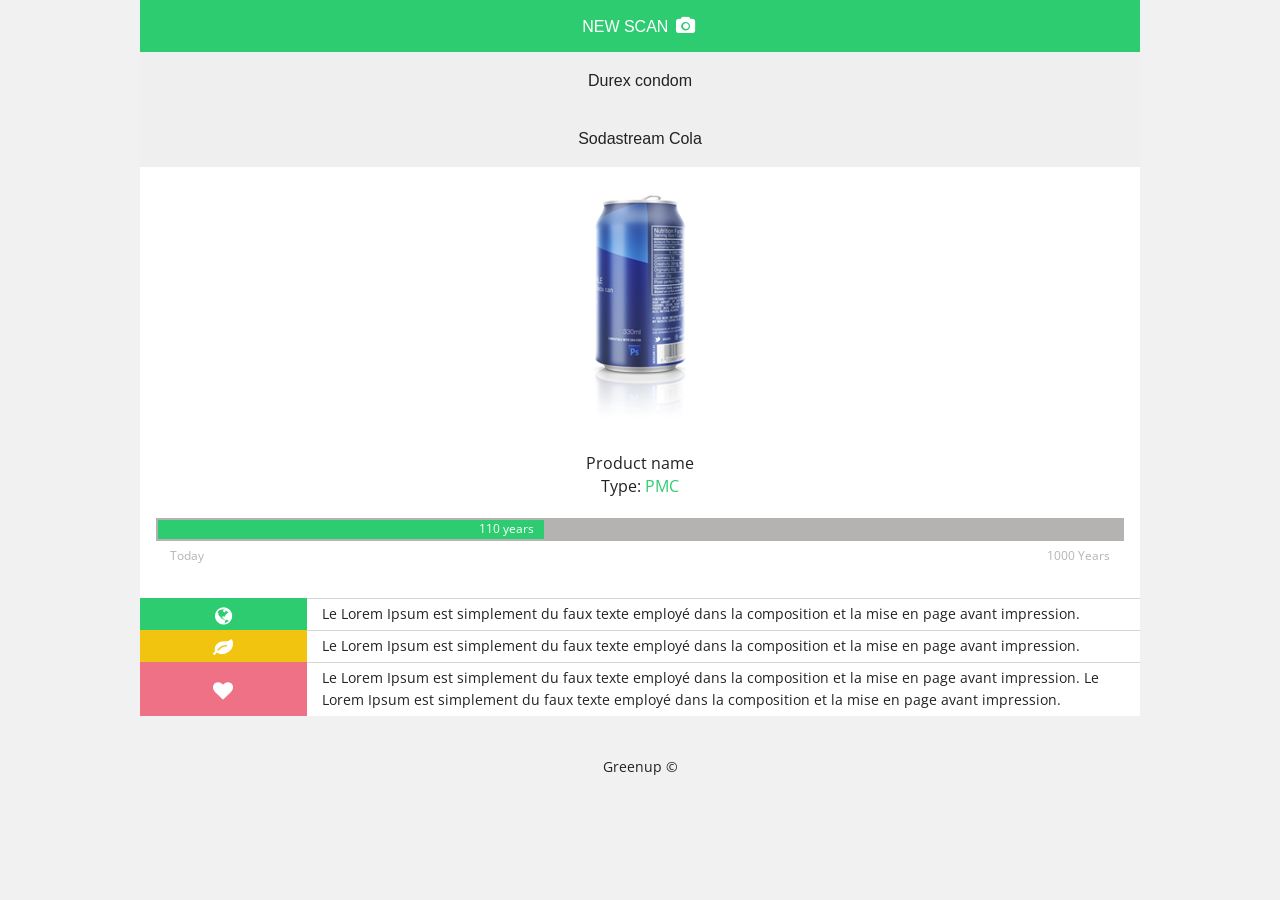
<file: app/last-scan.html>
<!doctype html>
<html lang="en" ng-app="app">
  <head>
    <meta charset="UTF-8">
    <meta name="viewport" content="width=device-width, initial-scale=1.0" />
    <title>recycle me | Hackaton</title>
    <link rel="stylesheet" href="css/font-awesome.min.css">
    <link rel="stylesheet" href="css/foundation.min.css">
  	<link rel="stylesheet" href="css/main.css">
  	<script src="js/jquery.js"></script>
    <script src="js/foundation.min.js"></script>
  	<script src="js/foundation.accordion.js"></script>
  	<script src="js/fastclick.js"></script>
  	<script src="js/main.js"></script>
  </head>
  <body>
  	<div class="row collapse header">
  		<div class="small-12 columns text-right">
  			<button href="index.html" class="expand">NEW SCAN <i class="fa fa-camera"></i></button>
  		</div>
  	</div>
    <div class="row collapse">
      <div class="small-12 columns">
        <dl class="accordion" data-accordion>
        <dd>
          <a class="text-center" href="#panel1">Durex condom</a>
          <div id="panel1" class="content">
            <div class="row wrapper-image">
              <div class="small-12 columns text-center">
                <img src="img/condom.png" >
              </div>
            </div>
            <!-- <div class="row collapse product-infos">
              <div class="small-12 columns text-center">
                <h2>Product information</h2>
              </div>
            </div> -->
            <div class="row resume">
              <div class="small-12 columns text-center">
                <h4>Product name</h4>
              </div>
              <div class="small-12 columns text-center">
                <h5>Type: <span>Latex</span></h5>
              </div>
              <div class="small-12 columns text-center progress-bar">
                <div class="progress">
                  <span class="meter" style="width:40%;">110 years</span>
                </div>
                <div class="row">
                  <div class="small-6 columns text-left">
                    <span>Today</span>
                  </div>
                  <div class="small-6 columns text-right">
                    <span>1000 Years</span>
                  </div>
                </div>
              </div>
            </div>
            <div class="wrapper-evironement">
              <div class="row clear">
                <div class="small-2 columns text-center left-col good">
                  <i class="fa fa-globe"></i>
                </div>
                <div class="small-10 columns right-col">
                  <p>Le Lorem Ipsum est simplement du faux texte employé dans la composition et la mise en page avant impression.</p>
                </div>
              </div>
              <div class="row clear">
                <div class="small-2 columns text-center left-col middle">
                  <i class="fa fa-leaf"></i>
                </div>
                <div class="small-10 columns right-col">
                  <p>Le Lorem Ipsum est simplement du faux texte employé dans la composition et la mise en page avant impression.</p>
                </div>
              </div>
              <div class="row clear">
                <div class="small-2 columns text-center left-col wrong">
                  <i class="fa fa-heart"></i>
                </div>
                <div class="small-10 columns right-col">
                  <p>Le Lorem Ipsum est simplement du faux texte employé dans la composition et la mise en page avant impression. Le Lorem Ipsum est simplement du faux texte employé dans la composition et la mise en page avant impression.</p>
                </div>
              </div>
            </div>
          </div>
        </dd>
        <dd>
          <a class="text-center" href="#panel2">Sodastream Cola</a>
          <div id="panel2" class="content active">
            <div class="row wrapper-image">
              <div class="small-12 columns text-center">
                <img src="img/can.png" >
              </div>
            </div>
            <!-- <div class="row collapse product-infos">
              <div class="small-12 columns text-center">
                <h2>Product information</h2>
              </div>
            </div> -->
            <div class="row resume">
              <div class="small-12 columns text-center">
                <h4>Product name</h4>
              </div>
              <div class="small-12 columns text-center">
                <h5>Type: <span>PMC</span></h5>
              </div>
              <div class="small-12 columns text-center progress-bar">
                <div class="progress">
                  <span class="meter" style="width:40%;">110 years</span>
                </div>
                <div class="row">
                  <div class="small-6 columns text-left">
                    <span>Today</span>
                  </div>
                  <div class="small-6 columns text-right">
                    <span>1000 Years</span>
                  </div>
                </div>
              </div>
            </div>
            <div class="wrapper-evironement">
              <div class="row clear">
                <div class="small-2 columns text-center left-col good">
                  <i class="fa fa-globe"></i>
                </div>
                <div class="small-10 columns right-col">
                  <p>Le Lorem Ipsum est simplement du faux texte employé dans la composition et la mise en page avant impression.</p>
                </div>
              </div>
              <div class="row clear">
                <div class="small-2 columns text-center left-col middle">
                  <i class="fa fa-leaf"></i>
                </div>
                <div class="small-10 columns right-col">
                  <p>Le Lorem Ipsum est simplement du faux texte employé dans la composition et la mise en page avant impression.</p>
                </div>
              </div>
              <div class="row clear">
                <div class="small-2 columns text-center left-col wrong">
                  <i class="fa fa-heart"></i>
                </div>
                <div class="small-10 columns right-col">
                  <p>Le Lorem Ipsum est simplement du faux texte employé dans la composition et la mise en page avant impression. Le Lorem Ipsum est simplement du faux texte employé dans la composition et la mise en page avant impression.</p>
                </div>
              </div>
            </div>
          </div>
        </dd>
        </dl>
      </div>
    </div>
    <div class="row footer">
      <div class="small-12 text-center columns">
        <p>Greenup ©</p>
      </div>
    </div>
  </body>
</html>
</file>
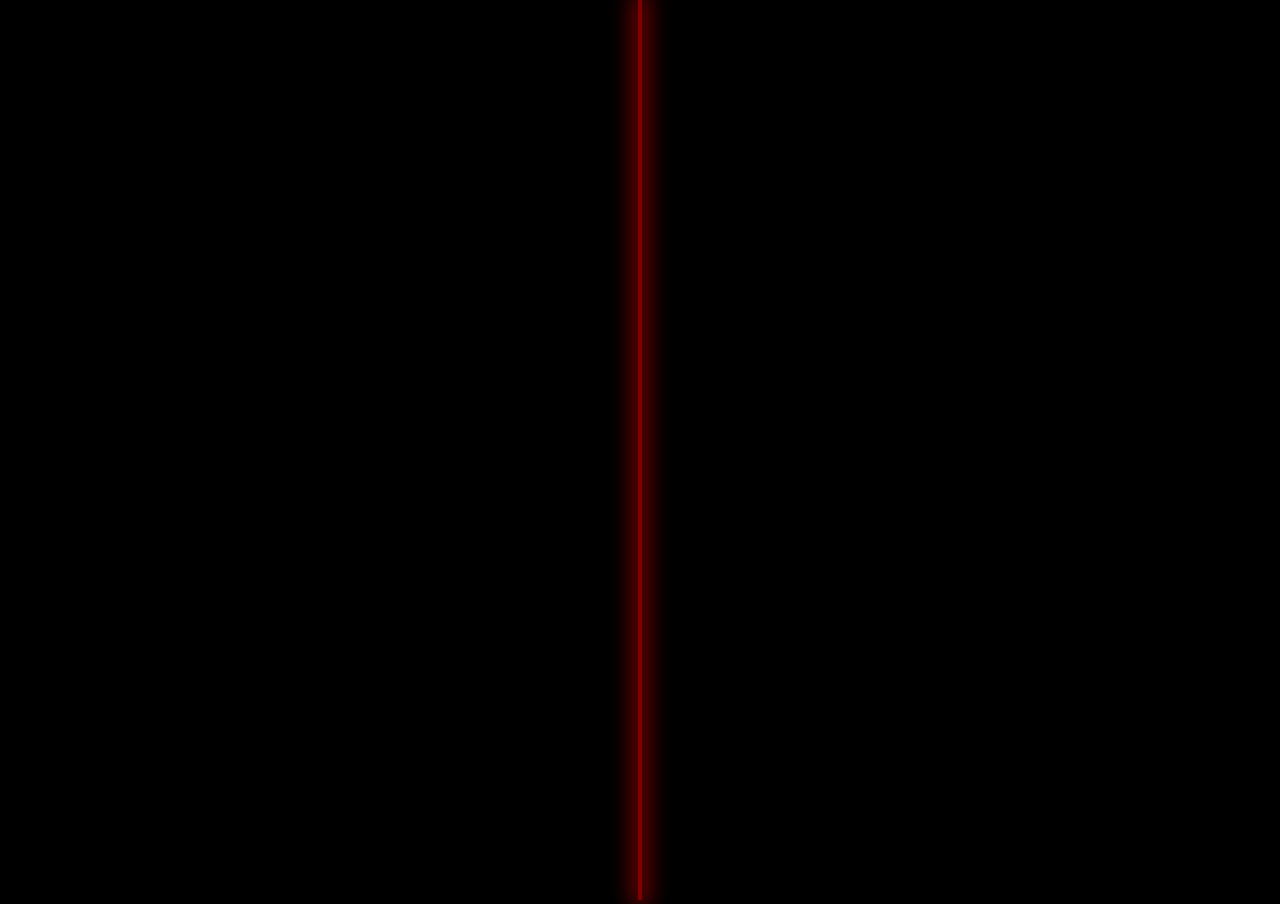
<file: app/scan.html>
<!doctype html>
<html lang="en">
  <head>
    <meta charset="UTF-8">
    <title>Scan</title>
    
    <style>
      html, body {
        background: #000;
        margin: 0;
        width: 100%;
        height: 100%;
        overflow: hidden;
        text-align: center;
      }
      
      video {
        position: relative;
        display: inline-block;
        left: 50%;
        margin-left: -100%;
        height: 100%;
      }
      
      .scanline {
        position: fixed;
        left: 50%;
        margin-left: -2px;
        width: 4px;
        top: 0;
        bottom: 0;
        opacity: 0.5;
        background: #F00;
        box-shadow: 0 0 21px 6px #F00;
      }
    </style>
    
  </head>
  <body>
    
    <a href="/#?code=123456789">
      <video autoplay></video>
    </a>
    
    <div class="scanline"></div>

    <script>
      navigator.getUserMedia  = navigator.getUserMedia ||
                          navigator.webkitGetUserMedia ||
                          navigator.mozGetUserMedia ||
                          navigator.msGetUserMedia;

      
      var errorCallback = function(e) {
        console.log('Reeeejected!', e);
      };

      // Not showing vendor prefixes.
      navigator.getUserMedia({video: true, audio: true}, function(localMediaStream) {
        var video = document.querySelector('video');
        video.src = window.URL.createObjectURL(localMediaStream);

        // Note: onloadedmetadata doesn't fire in Chrome when using it with getUserMedia.
        // See crbug.com/110938.
        video.onloadedmetadata = function(e) {
          // Ready to go. Do some stuff.
        };
      }, errorCallback);
    </script>
  </body>
</html>
</file>
<file: app/css/main.css>
@import url(http://fonts.googleapis.com/css?family=Open+Sans:400,300);
body {
  background: #f1f1f1; }

body, h1, h2, h3, h4, h5 {
  font-family: 'Open Sans', sans-serif;
  /*.row{max-width: 100%;}*/ }

/*********************/
/**** MAIN STYLE ****/
/*******************/
.row {
  background: #fff; }

p {
  margin-bottom: 0;
  font-size: 14px; }

button, button.expand {
  margin: 0;
  background: #2ecc71; }
  button i, button.expand i {
    margin: 0 3px; }
  button:hover, button.expand:hover {
    background: #2eae71; }

.header button {
  font-weight: 300!important; }
  .header button i {
    font-size: 18px; }

.row.wrapper-image {
  padding: 15px 0; }

.accordion .content {
  padding: 0; }

.content .resume {
  background: rgba(255, 255, 255, 0.6);
  margin-top: -20px; }

.row.product-infos {
  background: #2ecc71;
  color: #fff;
  margin-top: 1px; }
  .row.product-infos i {
    margin-right: 20px;
    line-height: 60px;
    font-size: 12px; }
  .row.product-infos h2 {
    color: #fff;
    font-weight: 300;
    font-size: 16px;
    margin: 0 0 0 20px;
    height: 60px;
    line-height: 60px; }

.resume h4, .resume h5 {
  font-size: 16px; }
  .resume h4 span, .resume h5 span {
    color: #2ecc71; }
.resume h4 {
  margin: 20px 0 0; }
.resume h5 {
  margin: 0 0 20px; }
.resume .progress-bar {
  margin-bottom: 30px; }
  .resume .progress-bar .progress {
    background: #b5b2b2;
    margin-bottom: 0; }
    .resume .progress-bar .progress .meter {
      background: #2ecc71;
      color: #fff;
      text-align: right;
      padding-right: 10px;
      line-height: 18px; }
  .resume .progress-bar span {
    color: #b5b2b2;
    font-size: 12px; }

.left-col {
  /*min-height: 65px;*/
  color: #fff;
  font-size: 20px; }
  .left-col.good {
    background: #2ecc71; }
  .left-col.middle {
    background: #f1c40f; }
  .left-col.wrong {
    background: #ee7186; }
  .left-col.alternative {
    background: #eee;
    color: #2e2e2e; }

.right-col {
  border-top: 1px solid #d6d6d6;
  padding: 4px 15px; }

.wrapper-alternative .right-col {
  border-top: 0; }
.wrapper-alternative > .row {
  border-bottom: 1px solid #d6d6d6; }

.footer {
  margin-top: 30px;
  background: #f1f1f1;
  padding: 10px 0; }
</file>
